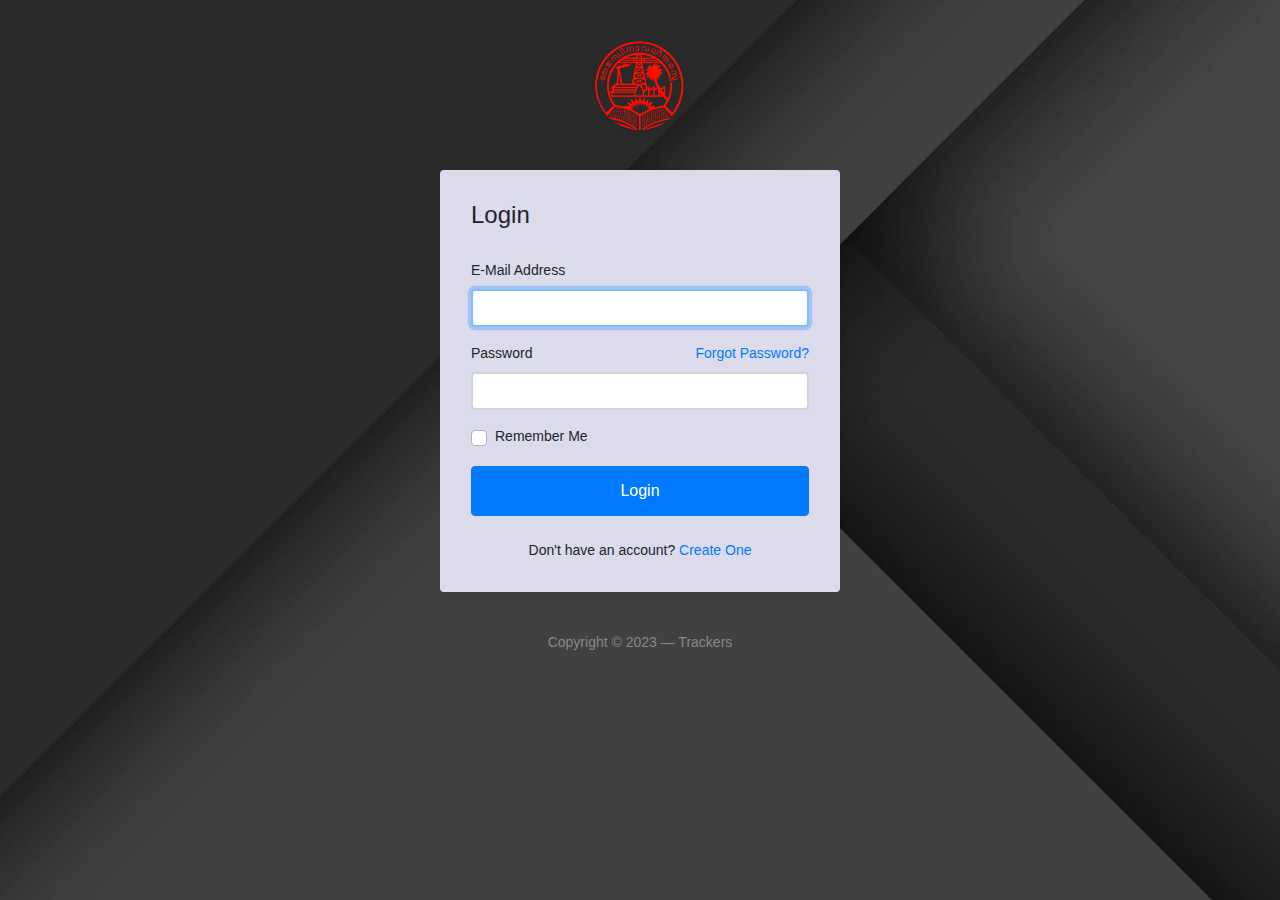
<file: minutes Traker/index.html>
<!DOCTYPE html>
<html lang="en">
<head>
	<meta charset="utf-8">
	<meta name="author" content="Kodinger">
	<meta name="viewport" content="width=device-width,initial-scale=1">
	<title>My Login Page</title>
	<link rel="stylesheet" href="https://stackpath.bootstrapcdn.com/bootstrap/4.3.1/css/bootstrap.min.css" integrity="sha384-ggOyR0iXCbMQv3Xipma34MD+dH/1fQ784/j6cY/iJTQUOhcWr7x9JvoRxT2MZw1T" crossorigin="anonymous">
	<link rel="stylesheet" type="text/css" href="css/my-login.css">
</head>

<body class="my-login-page">
	<section class="h-100">
		<div class="container h-100">
			<div class="row justify-content-md-center h-100">
				<div class="card-wrapper">
					<div class="brand">
						<img src="img/cusat logo.png" alt="logo">
					</div>
					<div class="card fat">
						<div class="card-body">
							<h4 class="card-title">Login</h4>
							<form method="POST" class="my-login-validation" novalidate="">
								<div class="form-group">
									<label for="email">E-Mail Address</label>
									<input id="email" type="email" class="form-control" name="email" value="" required autofocus>
									<div class="invalid-feedback">
										Email is invalid
									</div>
								</div>

								<div class="form-group">
									<label for="password">Password
										<a href="forgot.html" class="float-right">
											Forgot Password?
										</a>
									</label>
									<input id="password" type="password" class="form-control" name="password" required data-eye>
								    <div class="invalid-feedback">
								    	Password is required
							    	</div>
								</div>

								<div class="form-group">
									<div class="custom-checkbox custom-control">
										<input type="checkbox" name="remember" id="remember" class="custom-control-input">
										<label for="remember" class="custom-control-label">Remember Me</label>
									</div>
								</div>

								<div class="form-group m-0">
									<button type="submit" class="btn btn-primary btn-block">
										Login
									</button>
								</div>
								<div class="mt-4 text-center">
									Don't have an account? <a href="register.html">Create One</a>
								</div>
							</form>
						</div>
					</div>
					<div class="footer">
						Copyright &copy; 2023 &mdash; Trackers
					</div>
				</div>
			</div>
		</div>
	</section>

	

</body>
</html>
</file>
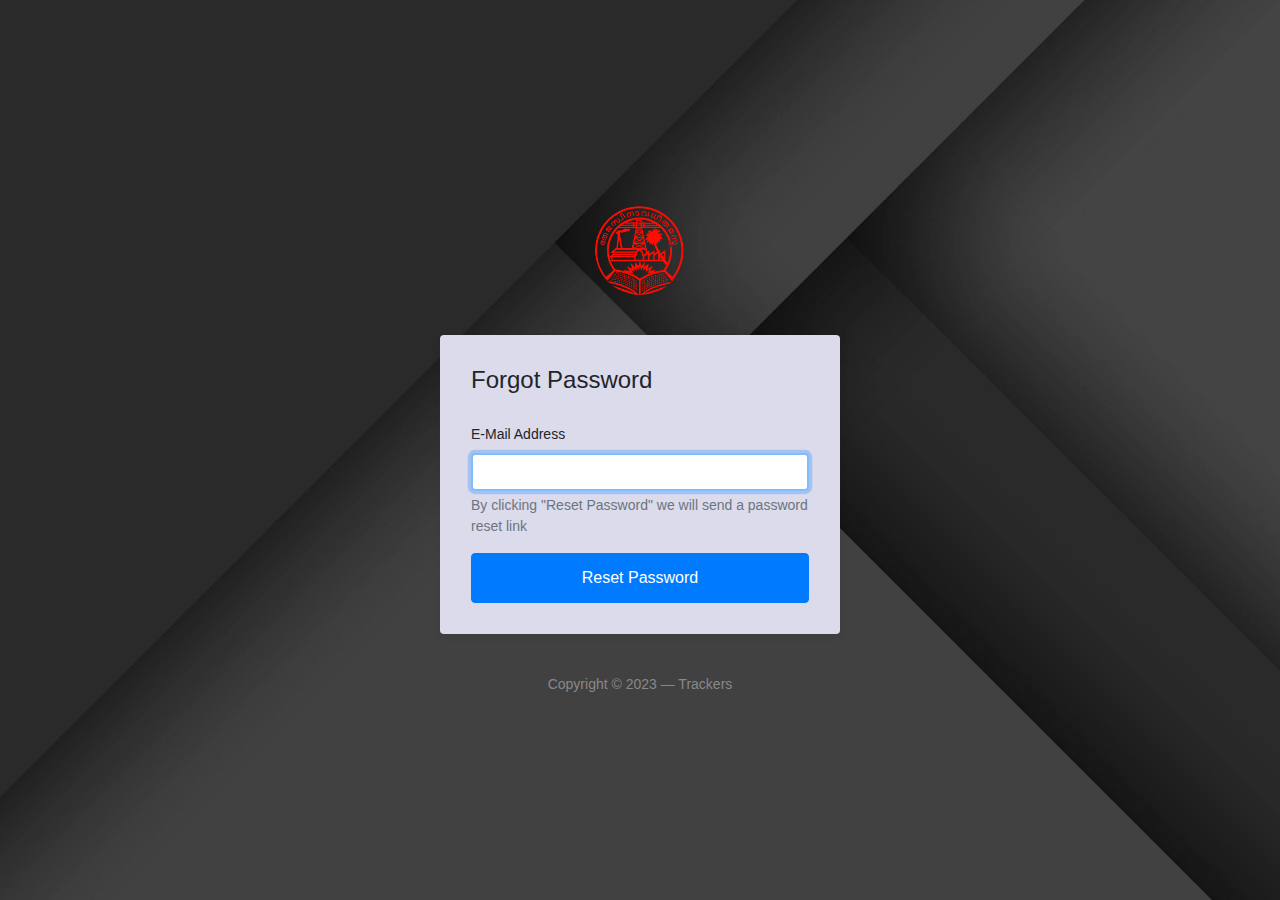
<file: minutes Traker/forgot.html>
<!DOCTYPE html>
<html lang="en">
<head>
	<meta charset="utf-8">
	<meta name="author" content="Kodinger">
	<meta name="viewport" content="width=device-width,initial-scale=1">
	<title>My Login Page &mdash; Bootstrap 4 Login Page Snippet</title>
	<link rel="stylesheet" href="https://stackpath.bootstrapcdn.com/bootstrap/4.3.1/css/bootstrap.min.css" integrity="sha384-ggOyR0iXCbMQv3Xipma34MD+dH/1fQ784/j6cY/iJTQUOhcWr7x9JvoRxT2MZw1T" crossorigin="anonymous">
	<link rel="stylesheet" type="text/css" href="css/my-login.css">
</head>
<body class="my-login-page">
	<section class="h-100">
		<div class="container h-100">
			<div class="row justify-content-md-center align-items-center h-100">
				<div class="card-wrapper">
					<div class="brand">
						<img src="img/cusat logo.png" alt="bootstrap 4 login page">
					</div>
					<div class="card fat">
						<div class="card-body">
							<h4 class="card-title">Forgot Password</h4>
							<form method="POST" class="my-login-validation" novalidate="">
								<div class="form-group">
									<label for="email">E-Mail Address</label>
									<input id="email" type="email" class="form-control" name="email" value="" required autofocus>
									<div class="invalid-feedback">
										Email is invalid
									</div>
									<div class="form-text text-muted">
										By clicking "Reset Password" we will send a password reset link
									</div>
								</div>

								<div class="form-group m-0">
									<button type="submit" class="btn btn-primary btn-block">
										Reset Password
									</button>
								</div>
							</form>
						</div>
					</div>
					<div class="footer">
						Copyright &copy; 2023 &mdash; Trackers
					</div>
				</div>
			</div>
		</div>
	</section>

	
</body>
</html>
</file>
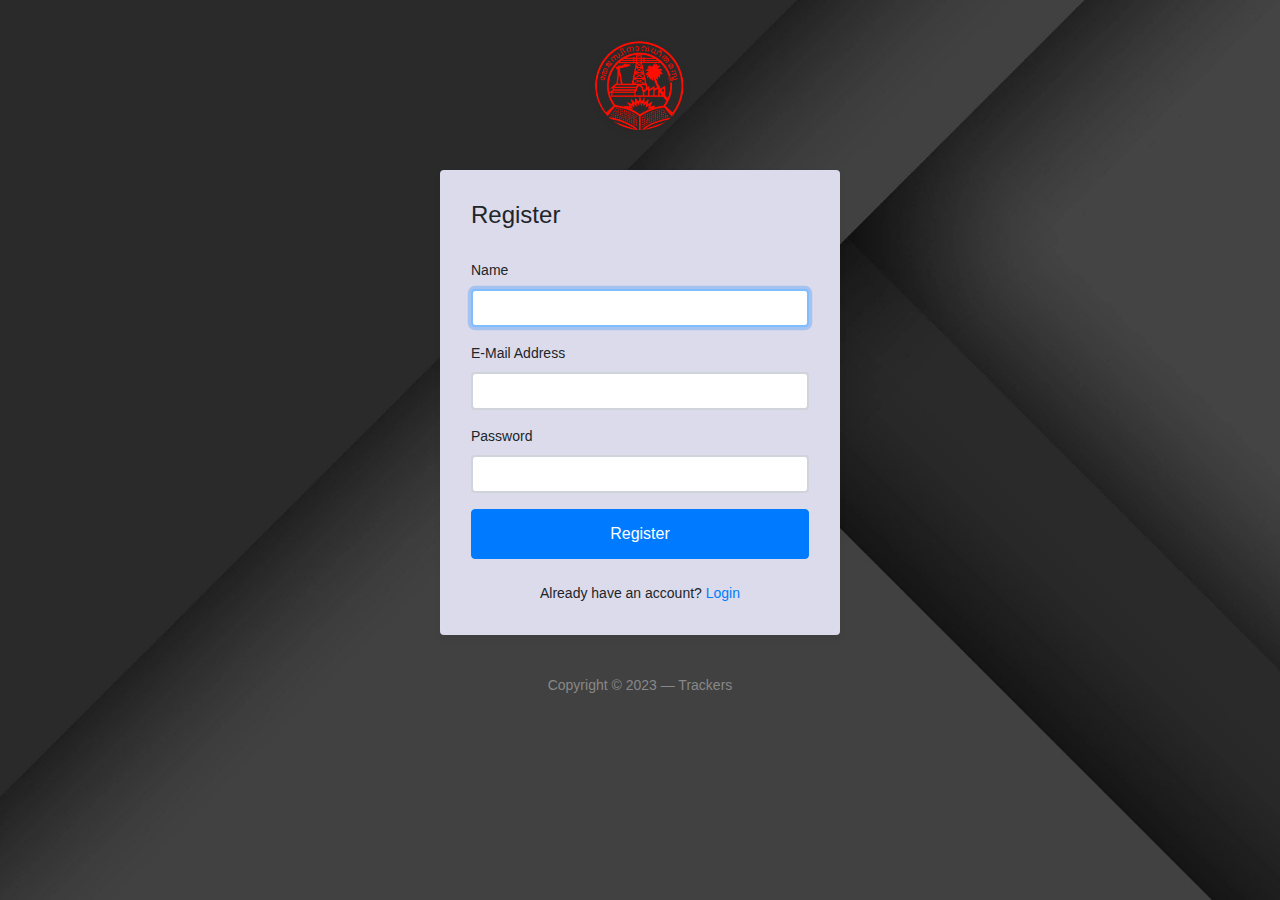
<file: minutes Traker/register.html>
<!DOCTYPE html>
<html lang="en">
<head>
	<meta charset="utf-8">
	<meta name="author" content="Kodinger">
	<meta name="viewport" content="width=device-width,initial-scale=1">
	<title>My Login Page &mdash;</title>
	<link rel="stylesheet" href="https://stackpath.bootstrapcdn.com/bootstrap/4.3.1/css/bootstrap.min.css" integrity="sha384-ggOyR0iXCbMQv3Xipma34MD+dH/1fQ784/j6cY/iJTQUOhcWr7x9JvoRxT2MZw1T" crossorigin="anonymous">
	<link rel="stylesheet" type="text/css" href="css/my-login.css">
</head>
<body class="my-login-page">
	<section class="h-100">
		<div class="container h-100">
			<div class="row justify-content-md-center h-100">
				<div class="card-wrapper">
					<div class="brand">
						<img src="img/cusat logo.png" alt="bootstrap 4 login page">
					</div>
					<div class="card fat">
						<div class="card-body">
							<h4 class="card-title">Register</h4>
							<form method="post" action="userreg.php">
								<div class="form-group">
									<label for="name">Name</label>
									<input id="name" type="text" class="form-control" name="name"  required autofocus>
									<div class="invalid-feedback">
										What's your name?
									</div>
								</div>

								<div class="form-group">
									<label for="email">E-Mail Address</label>
									<input id="email" type="email" class="form-control" name="email" required>
									<div class="invalid-feedback">
										Your email is invalid
									</div>
								</div>

								<div class="form-group">
									<label for="password">Password</label>
									<input id="password" type="password" class="form-control" name="password" required data-eye>
									<div class="invalid-feedback">
										Password is required
									</div>
								</div>

								<div class="form-group m-0">
									<button type="submit" class="btn btn-primary btn-block" name="register">
										Register
									</button>
								</div>
								<div class="mt-4 text-center">
									Already have an account? <a href="index.html">Login</a>
								</div>
							</form>
						</div>
					</div>
					<div class="footer">
						Copyright &copy; 2023 &mdash; Trackers
					</div>
				</div>
			</div>
		</div>
	</section>

	
</body>
</html>
</file>
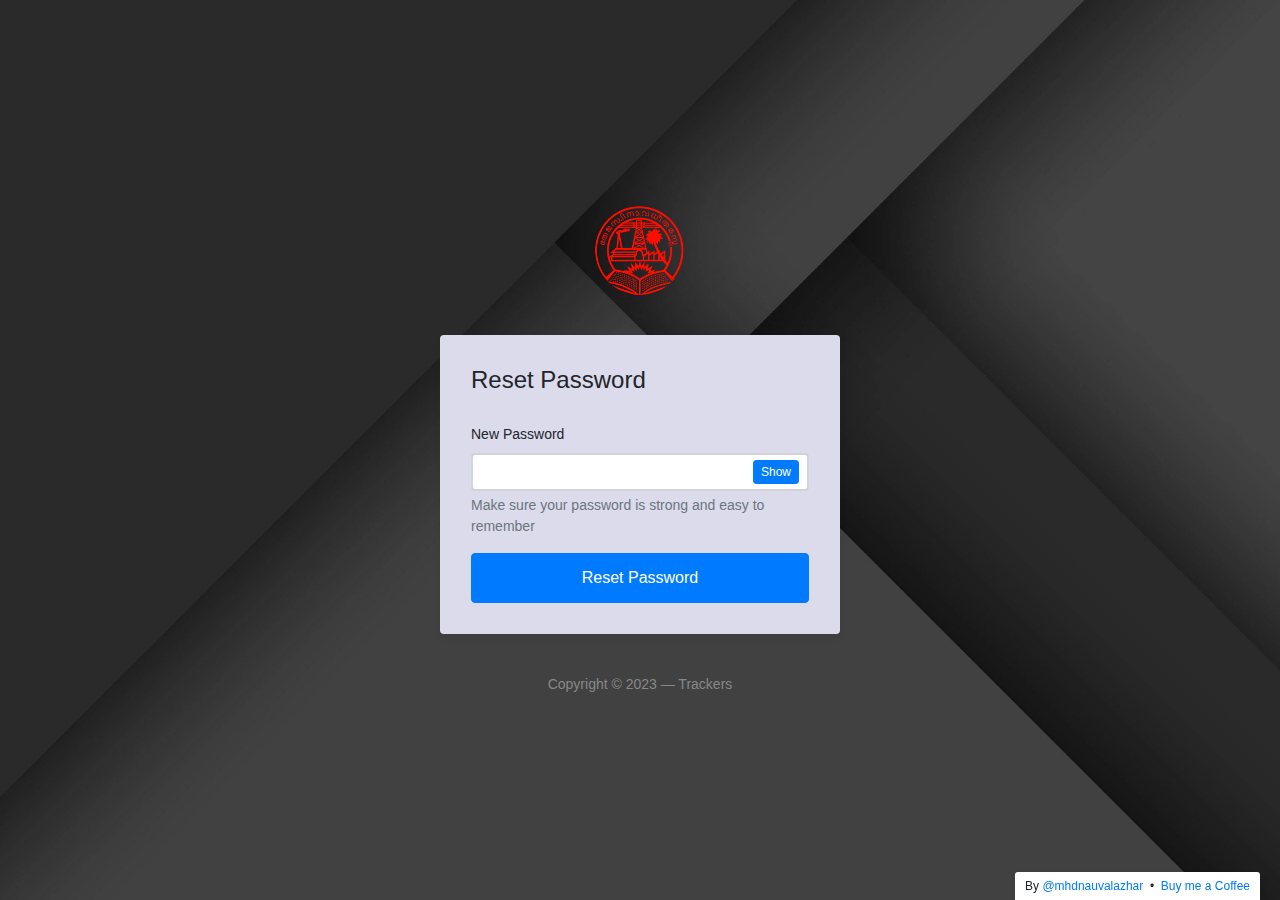
<file: minutes Traker/reset.html>
<!DOCTYPE html>
<html lang="en">
<head>
	<meta charset="utf-8">
	<meta name="author" content="Kodinger">
	<meta name="viewport" content="width=device-width,initial-scale=1">
	<title>My Login Page &mdash; Bootstrap 4 Login Page Snippet</title>
	<link rel="stylesheet" href="https://stackpath.bootstrapcdn.com/bootstrap/4.3.1/css/bootstrap.min.css" integrity="sha384-ggOyR0iXCbMQv3Xipma34MD+dH/1fQ784/j6cY/iJTQUOhcWr7x9JvoRxT2MZw1T" crossorigin="anonymous">
	<link rel="stylesheet" type="text/css" href="css/my-login.css">
</head>
<body class="my-login-page">
	<section class="h-100">
		<div class="container h-100">
			<div class="row justify-content-md-center align-items-center h-100">
				<div class="card-wrapper">
					<div class="brand">
						<img src="img/cusat logo.png" alt="bootstrap 4 login page">
					</div>
					<div class="card fat">
						<div class="card-body">
							<h4 class="card-title">Reset Password</h4>
							<form method="POST" class="my-login-validation" novalidate="">
								<div class="form-group">
									<label for="new-password">New Password</label>
									<input id="new-password" type="password" class="form-control" name="password" required autofocus data-eye>
									<div class="invalid-feedback">
										Password is required
									</div>
									<div class="form-text text-muted">
										Make sure your password is strong and easy to remember
									</div>
								</div>

								<div class="form-group m-0">
									<button type="submit" class="btn btn-primary btn-block">
										Reset Password
									</button>
								</div>
							</form>
						</div>
					</div>
					<div class="footer">
						Copyright &copy; 2023 &mdash; Trackers
					</div>
				</div>
			</div>
		</div>
	</section>

	<script src="https://code.jquery.com/jquery-3.3.1.slim.min.js" integrity="sha384-q8i/X+965DzO0rT7abK41JStQIAqVgRVzpbzo5smXKp4YfRvH+8abtTE1Pi6jizo" crossorigin="anonymous"></script>
	<script src="https://stackpath.bootstrapcdn.com/bootstrap/4.3.1/js/bootstrap.min.js" integrity="sha384-JjSmVgyd0p3pXB1rRibZUAYoIIy6OrQ6VrjIEaFf/nJGzIxFDsf4x0xIM+B07jRM" crossorigin="anonymous"></script>
	<script src="js/my-login.js"></script>
</body>
</html>
</file>
<file: minutes Traker/css/my-login.css>
html,body {
	height: 100%;
}

body.my-login-page {
	background-color: #f7f9fb;
	font-size: 14px;
	background-image: url("grey.jpg") ;
	background-size:cover;

}

.my-login-page .brand {
	width: 90px;
	height: 90px;
	overflow: hidden;
	border-radius: 50%;
	margin: 40px auto;
	box-shadow: 0 4px 8px rgba(0,0,0,.05);
	position: relative;
	z-index: 1;
}

.my-login-page .brand img {
	width: 100%;
}

.my-login-page .card-wrapper {
	width: 400px;
}

.my-login-page .card {
	border-color: transparent;
	box-shadow: 0 4px 8px rgba(0,0,0,.05);
}

.my-login-page .card.fat {
	padding: 10px;
	background-color:rgb(219, 219, 236);
	
}

.my-login-page .card .card-title {
	margin-bottom: 30px;
}

.my-login-page .form-control {
	border-width: 2.3px;
}

.my-login-page .form-group label {
	width: 100%;
}

.my-login-page .btn.btn-block {
	padding: 12px 10px;
}

.my-login-page .footer {
	margin: 40px 0;
	color: #888;
	text-align: center;
}

@media screen and (max-width: 425px) {
	.my-login-page .card-wrapper {
		width: 90%;
		margin: 0 auto;
	}
}

@media screen and (max-width: 320px) {
	.my-login-page .card.fat {
		padding: 0;
	}

	.my-login-page .card.fat .card-body {
		padding: 15px;
	}
}
</file>
